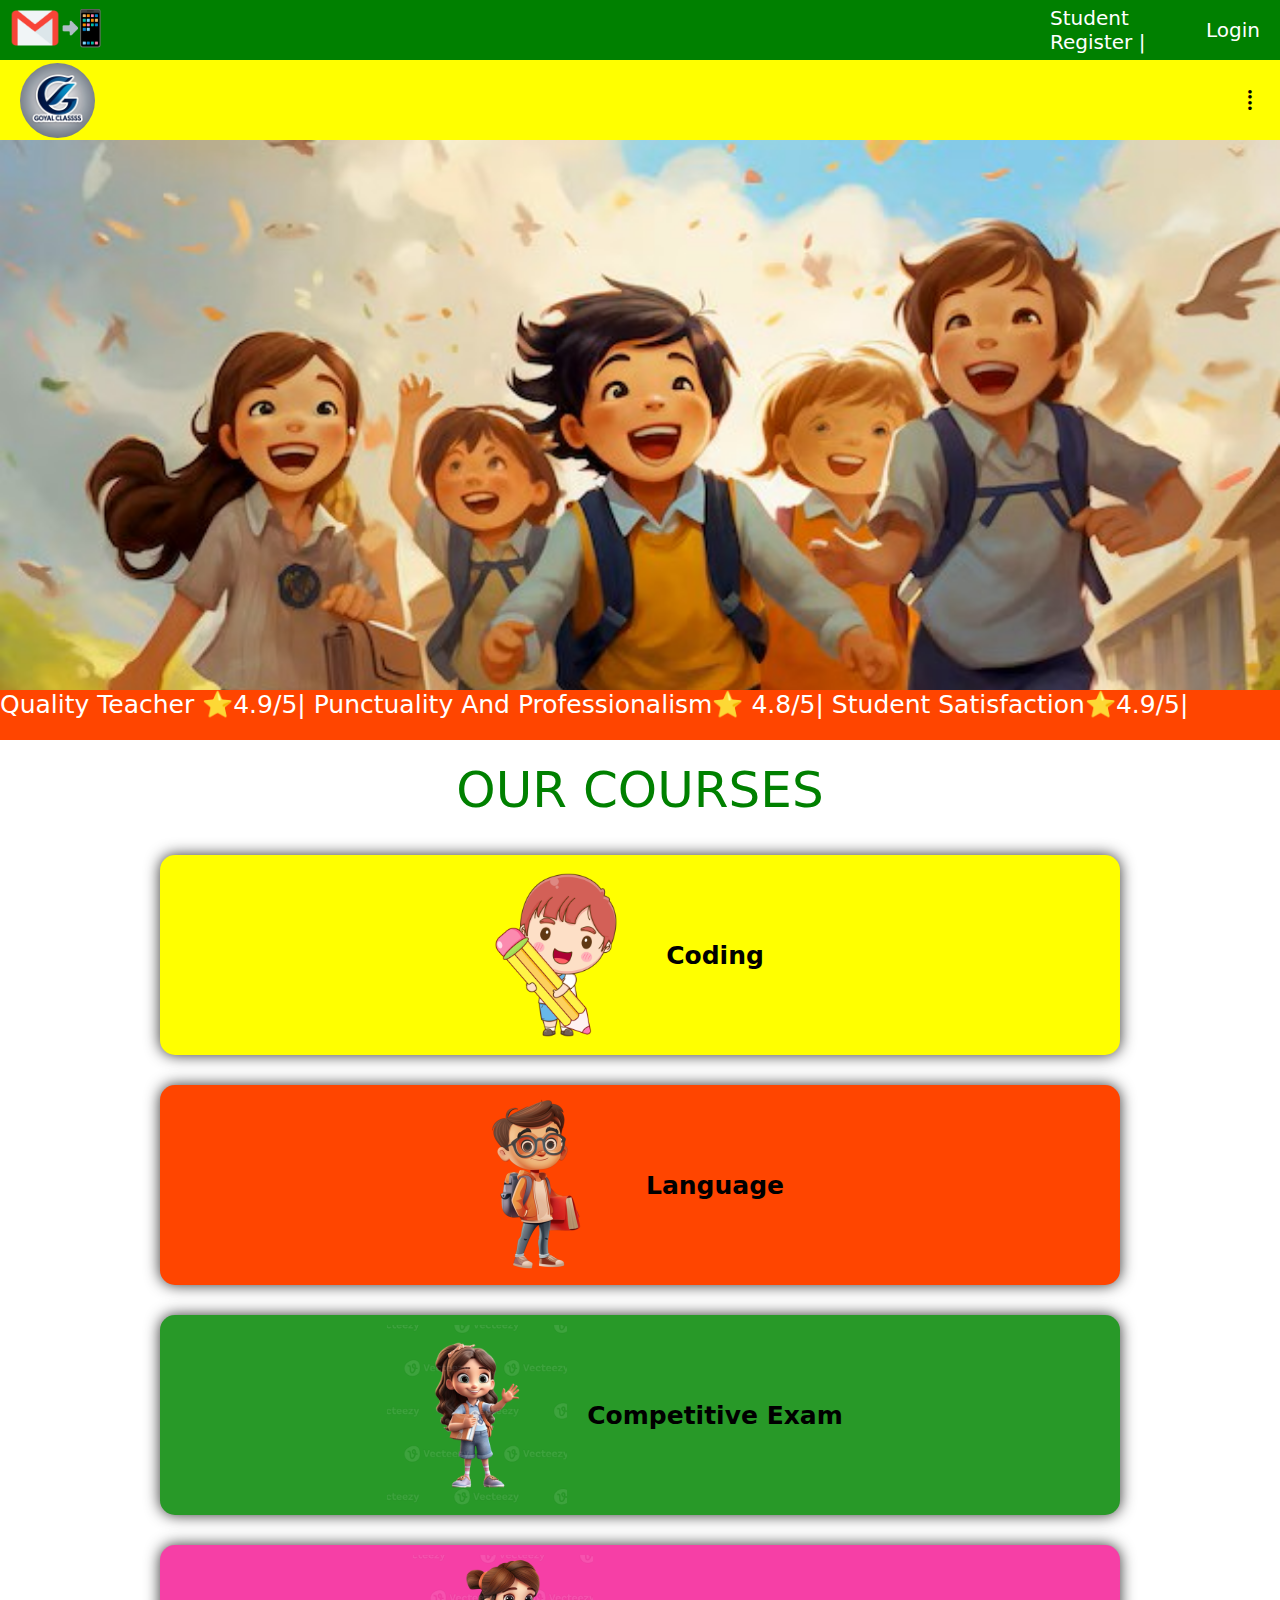
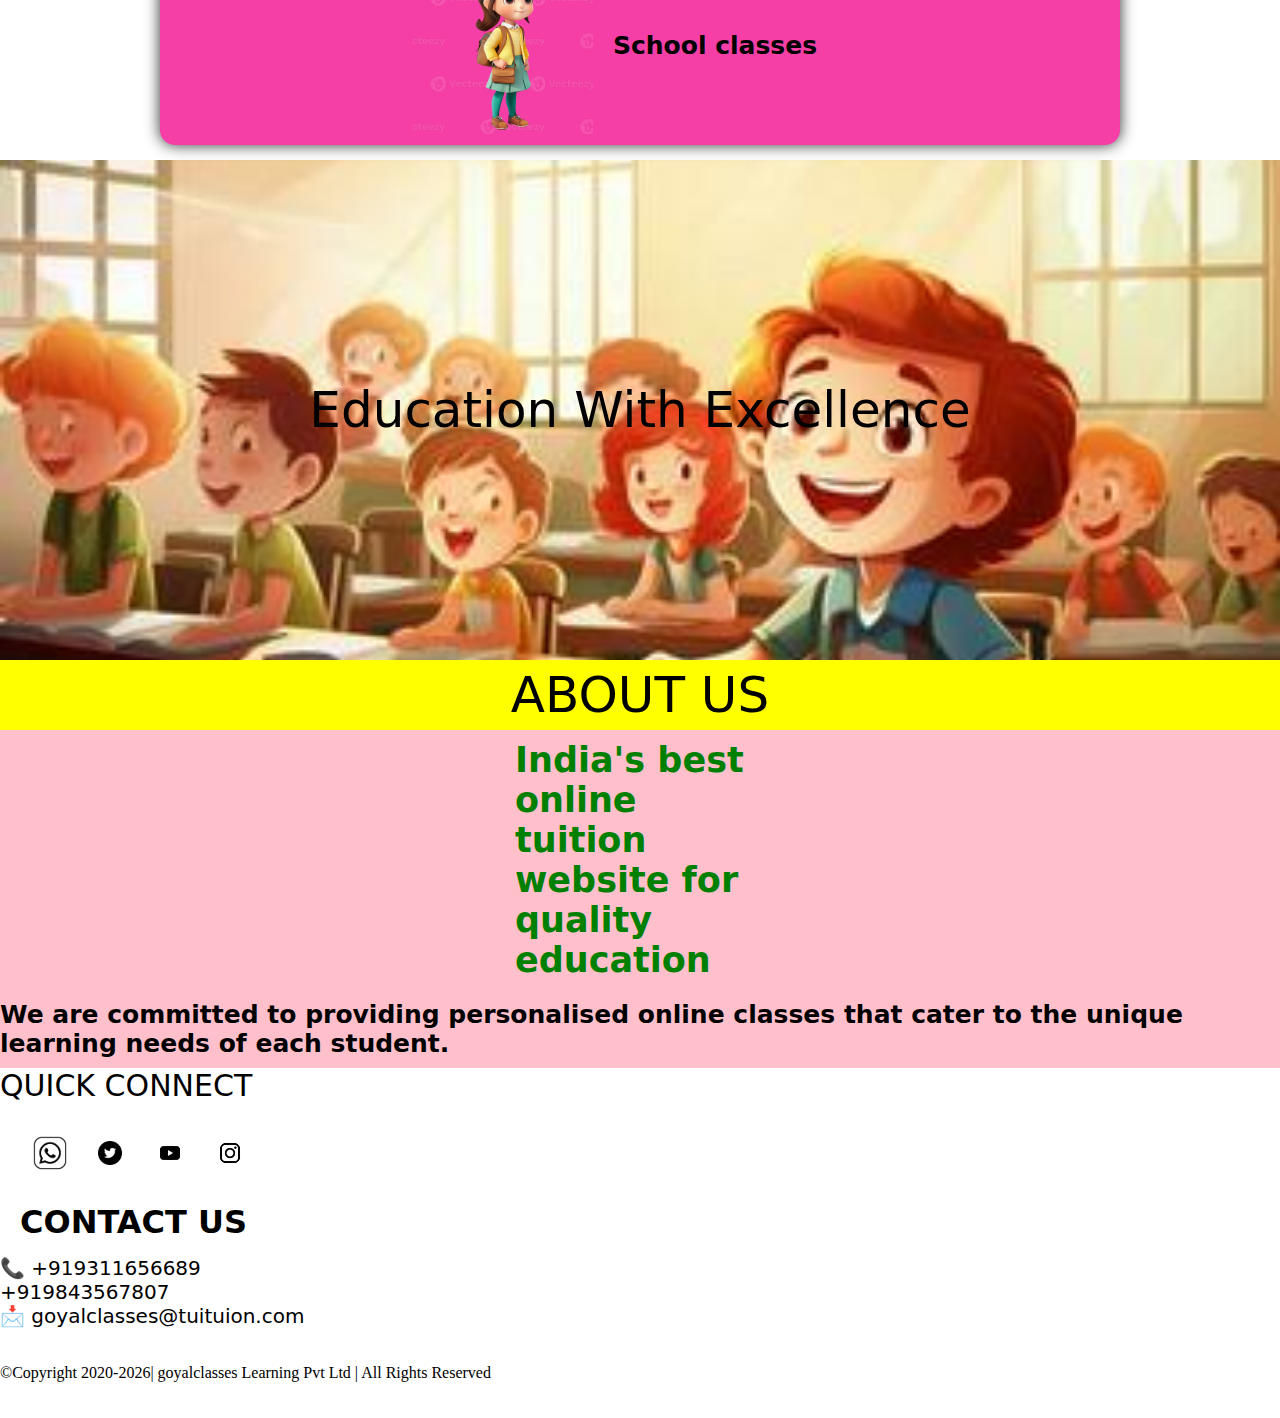
<file: index.html>
<!DOCTYPE html>
<html lang="en">
<head>
    <meta charset="UTF-8">
    <meta name="viewport" content="width=device-width, initial-scale=1.0">
    <title>Document</title>
    <style>
        *{
            margin: 0;
            padding: 0;
            user-select: none;
        }
        .nav{
            width: 100%;
            height: 60px;
            background-color: green;
            display: flex;
            align-items: center;
            justify-content: space-between;
        }
        .pic{
            width: 100px;
            height: 50px;
            /* background-color: white; */
            display: flex;
            align-items: center;
            justify-content: space-between;
        }
        .email{
            margin-left: 10px;
        }
        .call{
            width: 50px;
            height: 45px;
            font-size: 35px;
            
        }
        .index{
            height: 45px;
            width: 250px;
            /* background-color: white; */
            display: flex;
            align-items: center;
            justify-content: space-between;
        }
        .register{
            font-family: system-ui, -apple-system, BlinkMacSystemFont, 'Segoe UI', Roboto, Oxygen, Ubuntu, Cantarell, 'Open Sans', 'Helvetica Neue', sans-serif;
            font-size: 20px;
            margin-left: 20px;
            color: white;
            
        }
        .login{
            font-family: system-ui, -apple-system, BlinkMacSystemFont, 'Segoe UI', Roboto, Oxygen, Ubuntu, Cantarell, 'Open Sans', 'Helvetica Neue', sans-serif;
            font-size: 20px;
            margin-right: 20px;
            cursor: pointer;
            color: white;
        }
        .nav2{
            width: 100%;
            height: 80px;
            background-color: yellow;
            display: flex;
            align-items: center;
            justify-content: space-between;
            position: relative;
        }
        .logo{
            height: 75px;

            margin-left: 20px;
            border-radius: 50%;

        }
        .list{
            width:30%;
            background-color:black;
            color: white;
            display: flex;
            position: absolute;
            top:0px;
            overflow: hidden;
            right: 10px;
            visibility: hidden;
            z-index: 7;
            
        }
        .line{
            display:flex;
            width: 100%;
            justify-content: center;
            flex-direction: column;
            
        }
        .option{
            list-style: none;
            font-family: system-ui, -apple-system, BlinkMacSystemFont, 'Segoe UI', Roboto, Oxygen, Ubuntu, Cantarell, 'Open Sans', 'Helvetica Neue', sans-serif;
            height: 50px;
            display: flex;
            align-items: center;
            width: 100%;
            padding-left: 20px;
        }
        .option:hover{
            background-color: white;
            color: black;
        }
        .button{
            /* background-color: red; */
            width: 60px;
            height:60px ;
            font-size: 30px;
            cursor: pointer;
            display: flex;
            align-items: center;
            justify-content: center;
        }
        .block{
            width: 100%;
            height: 600px;
            position: relative;
            background:url(back2.jpg) no-repeat center top/cover;
            
        }
        .nav3{
            width: 100%;
            height: 100px;
            /* background-color: yellow; */
            display: flex;
            align-items: center;
            justify-content: center;
            font-family: system-ui, -apple-system, BlinkMacSystemFont, 'Segoe UI', Roboto, Oxygen, Ubuntu, Cantarell, 'Open Sans', 'Helvetica Neue', sans-serif;
            font-size: 50PX;
            color: green;
        }
        .box{
            /* height: 700px; */
            width: 100%;
            /* background-color: pink; */
            display: flex;
            flex-direction: column;
            align-items: center;
            justify-content: center;
        }
        .square{
            width: 75%;
            height: 200px;
            background-color: red;
            margin-bottom: 15px;
            margin-top: 15px;
            border-radius: 15px;
            box-shadow: 0 0 15px rgb(50, 49, 49);
            
            
        }
        .A{
            background-color: yellow;
            display: flex;
            align-items: center;
            justify-content: center;
            cursor: pointer;

        }
        .B{
            background-color: orangered;
            display: flex;
            align-items: center;
            justify-content: center;
            cursor: pointer;

        }
        .C{
            background-color: rgb(40, 153, 40);
            display: flex;
            align-items: center;
            justify-content: center;
            cursor: pointer;

        }
        .D{
            background-color: rgb(246, 63, 166);
            display: flex;
            align-items: center;
            justify-content: center;
            cursor: pointer;
            
        }
        h2{
            font-family: system-ui, -apple-system, BlinkMacSystemFont, 'Segoe UI', Roboto, Oxygen, Ubuntu, Cantarell, 'Open Sans', 'Helvetica Neue', sans-serif;
            font-size: 25px;
            /* margin-right: 20px; */
            margin-right: 50px;
            margin-left: 20px;
            transition: all;
            
        }
        h2:hover{
            transform: scale(1.5);
        }
       
        .block2{
            width: 100%;
            height: 500px;
            background: url(back1.jpg) no-repeat center center/cover;
            display: flex;
            align-items: center;
            justify-content: center;
        }
        .box2{
            font-family: system-ui, -apple-system, BlinkMacSystemFont, 'Segoe UI', Roboto, Oxygen, Ubuntu, Cantarell, 'Open Sans', 'Helvetica Neue', sans-serif;
            font-size: 50px;
            font-weight: 50px;
            transition: all;
            animation: slide 3s linear infinite;
            
        }
        @keyframes slide{
            0%{
                color: green;
                transform: scale(1);
                text-shadow: 0 0 5px yellow;
                                                            
            }
            50%{
                color: yellow;
                transform: scale(1.1);
                text-shadow: 0 0 10px green;

            }
            100%{
                color: green;
                transform: scale(1);
                text-shadow: 0 0 5px yellow;

            }
        }
        .nav4{
            height: 70px;
            width: 100%;
            background-color: yellow;
            text-align: center;
            display: flex;
            align-items: center;
            justify-content: center;
            font-size: 50px;
            font-family: system-ui, -apple-system, BlinkMacSystemFont, 'Segoe UI', Roboto, Oxygen, Ubuntu, Cantarell, 'Open Sans', 'Helvetica Neue', sans-serif;
        }
        .box3{
            width: 100%;
            
            background-color: rgb(255, 192, 203);
            display: flex;
            align-items: center;
            justify-content: center;
            flex-direction: column;
        }
        .content{
            /* background-color: white; */
            width: 250px;
            font-family: system-ui, -apple-system, BlinkMacSystemFont, 'Segoe UI', Roboto, Oxygen, Ubuntu, Cantarell, 'Open Sans', 'Helvetica Neue', sans-serif;
            font-size: 35px;
            margin: 10px;
            color: green;
        }
        .para{
            width: 100%;
            /* background-color: white; */
            margin-left: 10px;
            margin: 10px;
            transition: all;
        }
        .para:hover{
            transform: scale(1);
        }
        .nav5{
            width: 100%;
            height: 50px;
            background-color: orangered;
            display: flex;
            align-items: center;
            justify-content: center;
            font-family: system-ui, -apple-system, BlinkMacSystemFont, 'Segoe UI', Roboto, Oxygen, Ubuntu, Cantarell, 'Open Sans', 'Helvetica Neue', sans-serif;
            font-size: 25px;
            position: absolute;
            bottom: 0px;
            overflow: hidden;
            
        }
        .move{
            width: 100%;
            height: 50px;
            background-color: orangered;
            color: white;
            position: absolute;
            bottom:  0px;
            animation: slide2 9s linear infinite;
        }
        @keyframes slide2{
            0%{
               right: -100%; 
            }
            
            100%{
                right: 100%;
            }
        }
        .social{
            width: 100%;
            height: 100px;
            /* background-color: aqua; */
            display: flex;
            align-items: center;
            
            /* justify-content: center; */
        } 
        .insta{
            width: 40px;
            height: 40px;
            background-color: white;
            margin: 10px;
            margin-left: 30px;
        }
        .app1{
            background: url(vecteezy_black-outline-whatsapp-square-logo-on-a-transparent-background_42127118.png) no-repeat center center/cover;
        }
        .app2{
            background: url(twitter\ logo.webp) no-repeat center center/cover;
            margin-left: 10px;
        }
        .app3{
            background: url(vecteezy_youtube-logo-png-youtube-icon-transparent_18930747.png) no-repeat center center/cover;
            margin-left: 10px;

        }
        .app4{
            margin-left: 10px;

            background: url(vecteezy_instagram-logo-png-instagram-icon-transparent_18930460.png) no-repeat center center/cover;
        }
        h1{
            margin-left: 20px;
            font-family: system-ui, -apple-system, BlinkMacSystemFont, 'Segoe UI', Roboto, Oxygen, Ubuntu, Cantarell, 'Open Sans', 'Helvetica Neue', sans-serif;

        }
        .quick{
            font-size: 30px;
            font-family: system-ui, -apple-system, BlinkMacSystemFont, 'Segoe UI', Roboto, Oxygen, Ubuntu, Cantarell, 'Open Sans', 'Helvetica Neue', sans-serif;
            /* margin-left: 20px; */
            width: 100%;
            
        }
        .info{
            display: flex;
            flex-direction: column;
            width: 100%;
            font-family: system-ui, -apple-system, BlinkMacSystemFont, 'Segoe UI', Roboto, Oxygen, Ubuntu, Cantarell, 'Open Sans', 'Helvetica Neue', sans-serif;
            font-size: 20px;
            /* margin-left: 20px; */
            margin-top: 15px;
        }
        .copy{
            width: 100%;
            height: 90px;
            display: flex;
            align-items: center;
            /* margin-left: 20px; */
        }
        a{
            text-decoration: none;
            color: white;
        }
        
    </style>
</head>
<body>
   <div class="nav">
    <div class="pic">
        <div class="email"><a href="mailto:anshulgoyal234@gmil.com"><img src="email.webp"  alt="" style="height: 50px;"></a></div>
        <div class="call">📲</div>
    </div>
    <div class="index">
        <div class="register"><a href="ewb_001.html">Student Register |</a> </div>
        <div class="login"> Login</div>
    </div>
   </div> 
   <div class="nav2">
    <img src="IMG-20250305-WA0010.jpg" alt="" class="logo">
    <div class="list">
        <ul class="line">
            <li class="option">ABOUT</li>
            <li class="option"> COURSE AVAIBLE</li>
            <li class="option"> FEES</li>
            <li class="option"> MORE</li>
        </ul>
    </div>
    <div class="button">⁞</div>
   </div>
   <div class="block">
    <div class="nav5">
        <div class="move">Quality Teacher ⭐4.9/5| Punctuality And Professionalism⭐ 4.8/5| Student Satisfaction⭐4.9/5| </div>
   </div>
   </div>
   <div class="nav3">OUR COURSES</div>
   <div class="box">
    <div class="square A">
        <img src="pic1.png" alt="" style="height: 90%;">
        <h2>Coding</h2>
    </div>
    <div class="square B">
        <img src="pic2.png" alt="" style="height: 90%;">
        <h2>Language</h2>
    </div>
    <div class="square C">
        <img src="pic3.webp" alt="" style="height: 90%;">
        <h2>Competitive Exam</h2>
    </div>
    <div class="square D">
        <img src="pic4.webp" alt="" style="height: 90%;">
        <h2>School classes</h2>
    </div>
   </div>
   <div class="block2">
    <div class="box2">
        Education With Excellence
    </div>
   </div>
   <div class="nav4">ABOUT US</div>
   <div class="box3">
    <h1 class="content">India's best online tuition website for quality education</h1>
    <h2 class="para">We are committed to providing personalised online classes that cater to the unique learning needs of each student.</h2>
    
   </div>
  
  
    <div class="quick">QUICK CONNECT</div> 
   <div class="social">
    <div class="app1 insta "></div>
    <div class="app2  insta"></div>
    <div class="app3  insta"></div>
    <div class="app4  insta"></div>
    
   </div>
<h1>CONTACT US</h1>
<div class="info">
    📞 +919311656689
      <div class="number">+919843567807</div> 
     <div class="mail">📩 goyalclasses@tuituion.com</div>  

</div>
<div class="copy">
    ©Copyright 2020-2026| goyalclasses Learning Pvt Ltd | All Rights Reserved
</div>
<script>
    
    let button= document.querySelector(".button");
    let list=document.querySelector(".list");
    let option=document.querySelectorAll(".option");
    let line=document.getElementsByClassName("line")[0];
    button.addEventListener("click",()=>{
        // list.style.visibility="hidden";
        if( list.style.visibility!="visible"){
            list.style.visibility="visible";
            button.style.visibility="hidden";
        }
        

    })
    option.forEach(e=>{
        e.addEventListener("click",()=>{
            list.style.visibility="hidden";
            button.style.visibility="visible";
        })
    })
    
        list.addEventListener("click",()=>{
            list.style.visibility="hidden";
            button.style.visibility="visible";
            
    })
</script>
</body>
</html>
</file>
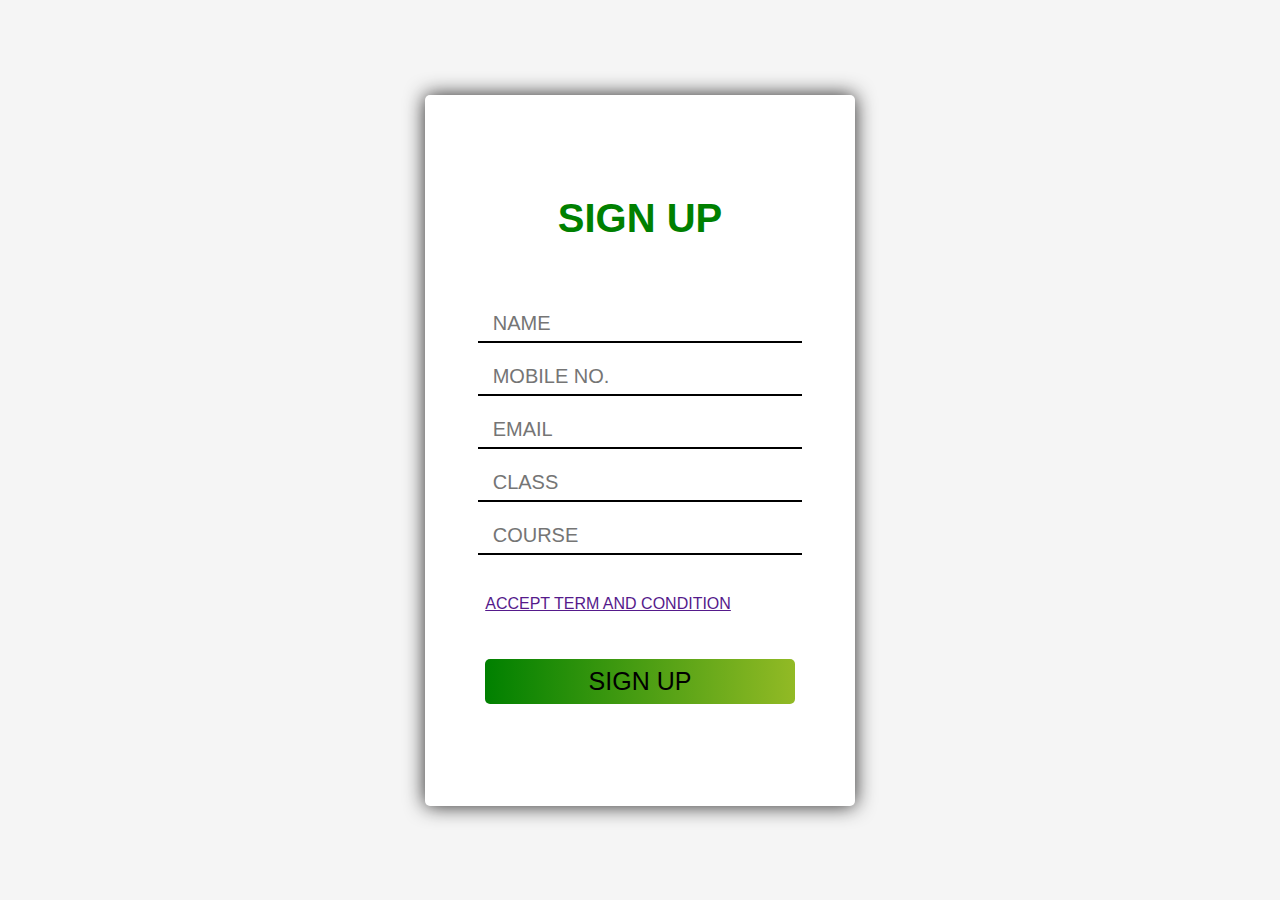
<file: ewb_001.html>
<!DOCTYPE html>
<html lang="en">
<head>
    <meta charset="UTF-8">
    <meta name="viewport" content="width=device-width, initial-scale=1.0">
    <title>Document</title>
    <style>
        *{
            margin: 0;
            padding: 0;
            user-select: none;
        }
        .block{
            width: 100%;
            height: 100vh;
            background-color: whitesmoke;
            display: flex;
            align-items: center;
            justify-content: center;
        }
        
            .box{
            width: 430px;
            height: 79%;
            background-color: white;
            display: flex;
            flex-direction: column;
            align-items: center;
            justify-content: center;
            border-radius:5px ;
            box-shadow: 0 0 20px rgb(38, 37, 37); 
        }
        input{
            height: 35px;
            width: 72%;
            margin: 4px;
            font-size: 20px;
            border: none;
            border-bottom: 2px solid black;
            outline: none;
            padding-left: 15px;
        }
        h1{
            font-family: sans-serif;
            font-size: 40px;
            height: 15%;
            /* background-color: green; */
            color: green;
        }
        .line{
            height: 8px;
        }
        .condition{
            width: 72%;
            height: 30px;
            /* background-color: red; */
            margin-top: 30px;
            font-family: 'Segoe UI', Tahoma, Geneva, Verdana, sans-serif;
            display: flex;
            align-items: center;
            /* justify-content: center; */
        }
        .signup{
            width: 72%;
            height: 45px;
            background-image: linear-gradient(90deg,green ,rgb(146, 186, 37));
            /* background-color: yellow; */
            margin-top: 40px;
            font-family: 'Segoe UI', Tahoma, Geneva, Verdana, sans-serif;
            font-size: 25px;
            display: flex;
            align-items: center;
            justify-content: center;
            border-radius: 5px;
            cursor: pointer;
        } 

    </style>
</head>
<body>
<div class="block">
    <div class="box">
        <h1>SIGN UP</h1>
        <input type="text" placeholder="NAME">
        <div class="line"></div>
        <input type="text" placeholder="MOBILE NO.">
        <div class="line"></div>
        <input type="text" placeholder="EMAIL">
        <div class="line"></div>
        <input type="password" placeholder="CLASS">
        <div class="line"></div>
        <input type="password" placeholder="COURSE">
        <div class="condition"> <a href="">ACCEPT TERM AND CONDITION</a></div>
        <div class="signup">SIGN UP</div>
    </div>
</div>
</body>
</html>
</file>
